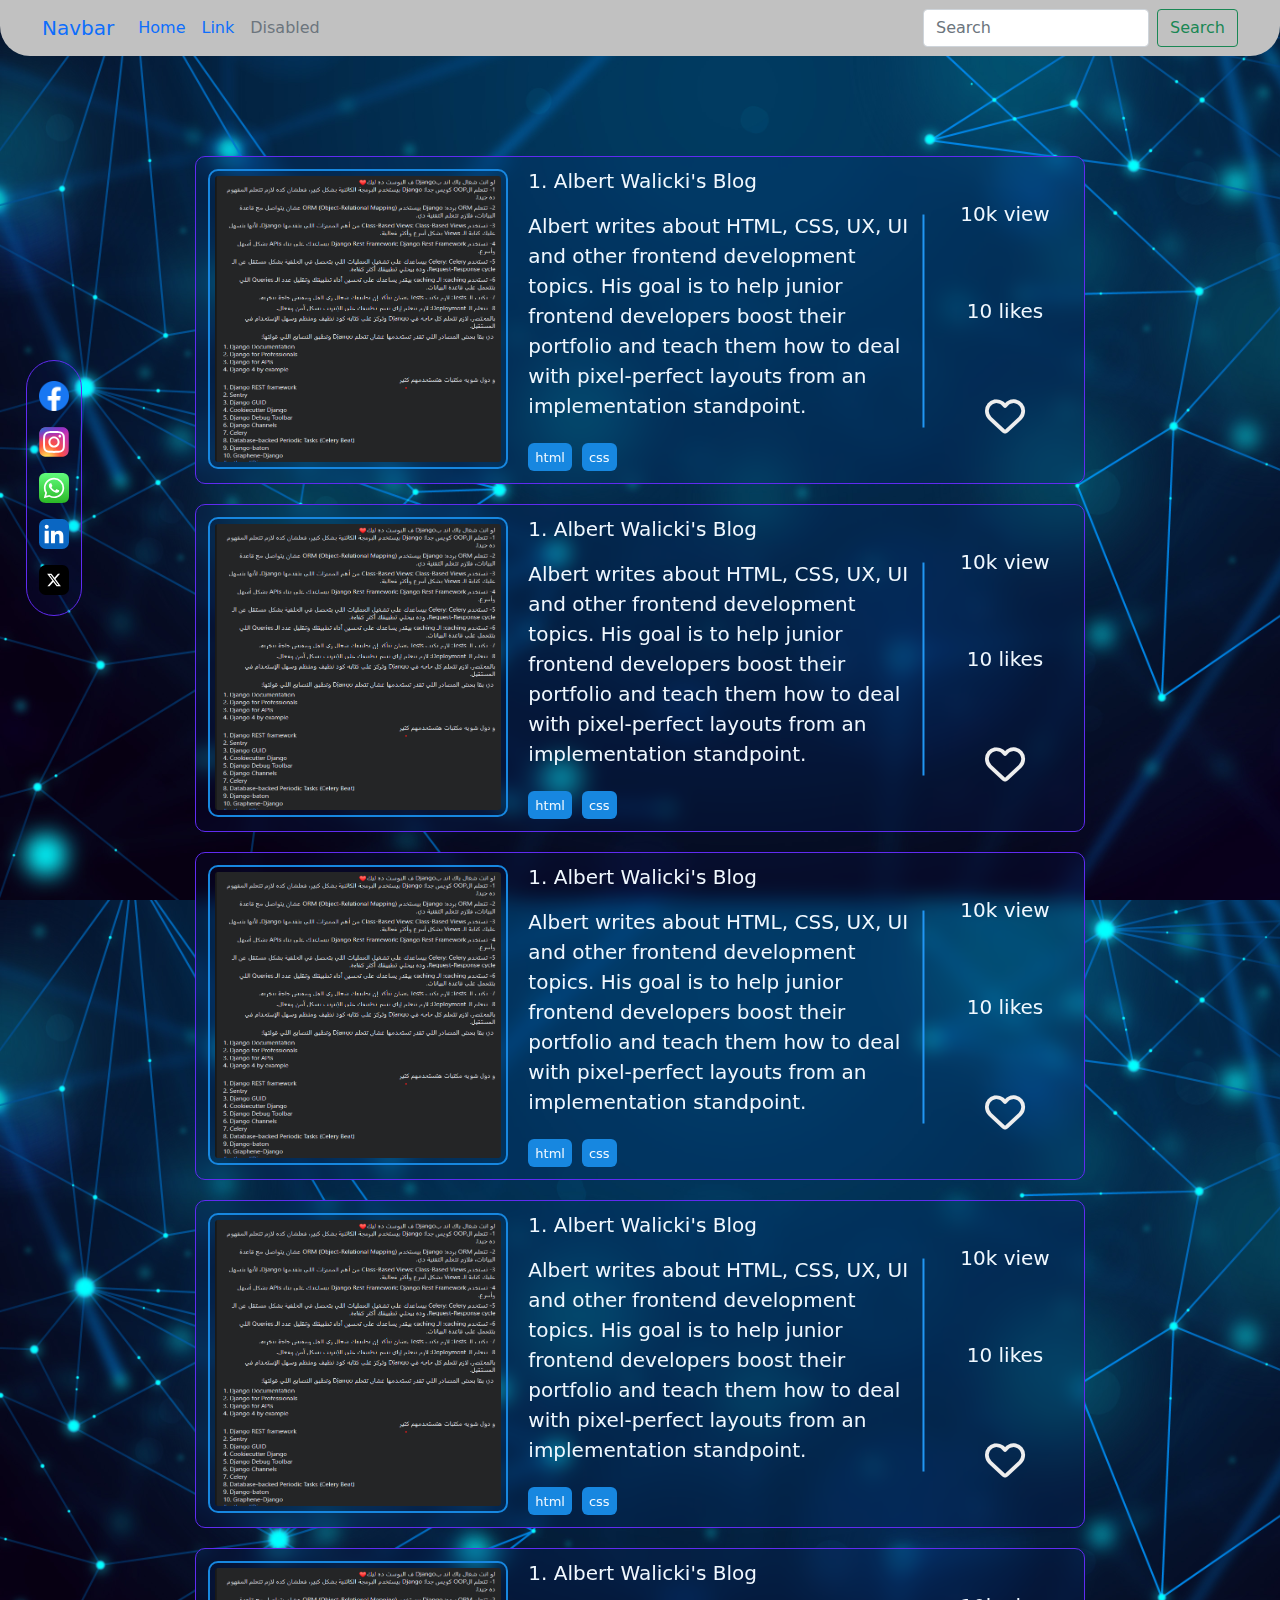
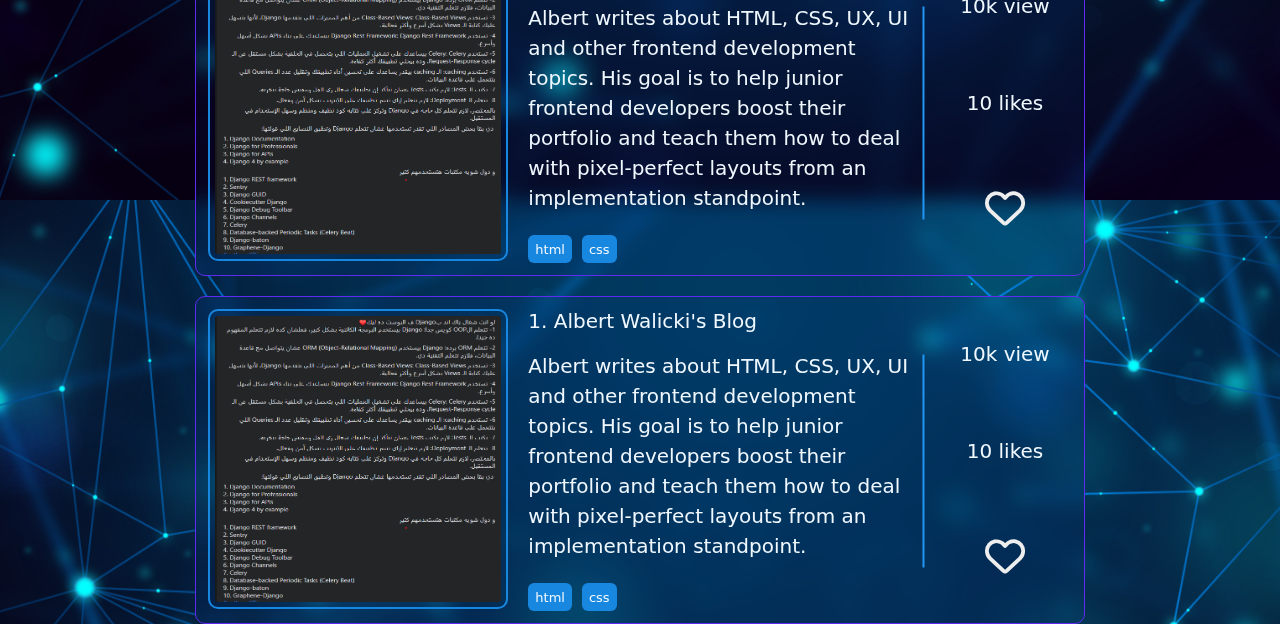
<file: frontend/index.html>
<!DOCTYPE html>
<html lang="en">

    <head>
        <meta charset="UTF-8">
        <meta name="viewport" content="width=device-width, initial-scale=1.0">
        <title>Document</title>
        <link rel="stylesheet" href="css/bootstrap.min.css">
        <link rel="stylesheet" href="css/normalize.css">
        <link rel="stylesheet" href="css/style.css">
        <link rel="stylesheet" href="css/font-awesome.css">
        <link rel="stylesheet"
            href="https://cdnjs.cloudflare.com/ajax/libs/font-awesome/6.2.1/css/all.min.css">
    </head>

    <body style="background-image: url(img/3409297.jpg);">
        <nav class="navbar navbar-expand-lg bg-body-tertiary">
            <div class="container-fluid">
                <button class="navbar-toggler" type="button"
                    data-bs-toggle="collapse"
                    data-bs-target="#navbarTogglerDemo03"
                    aria-controls="navbarTogglerDemo03" aria-expanded="false"
                    aria-label="Toggle navigation">
                    <span class="navbar-toggler-icon"></span>
                </button>
                <a class="navbar-brand" href="#">Navbar</a>
                <div class="collapse navbar-collapse" id="navbarTogglerDemo03">
                    <ul class="navbar-nav me-auto mb-2 mb-lg-0">
                        <li class="nav-item">
                            <a class="nav-link active" aria-current="page"
                                href="#">Home</a>
                        </li>
                        <li class="nav-item">
                            <a class="nav-link" href="#">Link</a>
                        </li>
                        <li class="nav-item">
                            <a class="nav-link disabled"
                                aria-disabled="true">Disabled</a>
                        </li>
                    </ul>
                    <form class="d-flex" role="search">
                        <input class="form-control me-2" type="search"
                            placeholder="Search" aria-label="Search">
                        <button class="btn btn-outline-success"
                            type="submit">Search</button>
                    </form>
                </div>
            </div>
        </nav>
        <div class="categryy">
            <a href="#">
                <img src="img/facebook.png" alt="#">
            </a>
            <a href="#">
                <img src="img/ig-instagram-icon.svg" alt="#">
            </a>
            <a href="#">
                <img src="img/wa-whatsapp-icon.svg" alt="#">
            </a>
            <a href="#">
                <img src="img/linkedin-app-icon.svg" alt="#">
            </a>
            <a href="#">
                <img src="img/x-social-media-logo-icon.svg" alt="#">
            </a>
        </div>
        <div class="blog">
            <div class="main">
                <div class="img">
                    <a href="">
                        <img src="img/img.png" alt="#">
                    </a>
                </div>
                <div class="content">
                    <div class="all-text">
                        <h5 class="content-main"> 1. Albert Walicki's Blog </h5>
                        <h5 class="content-text"> Albert writes about HTML, CSS, UX, UI and other frontend development topics.
                            His goal is to help junior frontend developers boost
                            their portfolio and teach them how to deal with pixel-perfect layouts from an implementation standpoint.
                        </h5>
                        <div class="categry">
                            <h5 class="cat"> html </h5>
                            <h5 class="cat"> css </h5>
                        </div>
                    </div>
                    <div class="other">
                        <h5 class="content-view"> 10k view </h5>
                        <h5 class="content-like"> 10 likes </h5>
                        <a class="content-add-like" href="#"><i style="    font-size: 40px;    color: #eee;" class="fa-regular fa-heart"></i></a>
                    </div>
                </div>
            </div>
            <div class="main">
                <div class="img">
                    <a href="">
                        <img src="img/img.png" alt="#">
                    </a>
                </div>
                <div class="content">
                    <div class="all-text">
                        <h5 class="content-main"> 1. Albert Walicki's Blog </h5>
                        <h5 class="content-text"> Albert writes about HTML, CSS, UX, UI and other frontend development topics.
                            His goal is to help junior frontend developers boost
                            their portfolio and teach them how to deal with pixel-perfect layouts from an implementation standpoint.
                        </h5>
                        <div class="categry">
                            <h5 class="cat"> html </h5>
                            <h5 class="cat"> css </h5>
                        </div>
                    </div>
                    <div class="other">
                        <h5 class="content-view"> 10k view </h5>
                        <h5 class="content-like"> 10 likes </h5>
                        <a class="content-add-like" href="#"><i style="    font-size: 40px;    color: #eee;" class="fa-regular fa-heart"></i></a>
                    </div>
                </div>
            </div>
            <div class="main">
                <div class="img">
                    <a href="">
                        <img src="img/img.png" alt="#">
                    </a>
                </div>
                <div class="content">
                    <div class="all-text">
                        <h5 class="content-main"> 1. Albert Walicki's Blog </h5>
                        <h5 class="content-text"> Albert writes about HTML, CSS, UX, UI and other frontend development topics.
                            His goal is to help junior frontend developers boost
                            their portfolio and teach them how to deal with pixel-perfect layouts from an implementation standpoint.
                        </h5>
                        <div class="categry">
                            <h5 class="cat"> html </h5>
                            <h5 class="cat"> css </h5>
                        </div>
                    </div>
                    <div class="other">
                        <h5 class="content-view"> 10k view </h5>
                        <h5 class="content-like"> 10 likes </h5>
                        <a class="content-add-like" href="#"><i style="    font-size: 40px;    color: #eee;" class="fa-regular fa-heart"></i></a>
                    </div>
                </div>
            </div>
            <div class="main">
                <div class="img">
                    <a href="">
                        <img src="img/img.png" alt="#">
                    </a>
                </div>
                <div class="content">
                    <div class="all-text">
                        <h5 class="content-main"> 1. Albert Walicki's Blog </h5>
                        <h5 class="content-text"> Albert writes about HTML, CSS, UX, UI and other frontend development topics.
                            His goal is to help junior frontend developers boost
                            their portfolio and teach them how to deal with pixel-perfect layouts from an implementation standpoint.
                        </h5>
                        <div class="categry">
                            <h5 class="cat"> html </h5>
                            <h5 class="cat"> css </h5>
                        </div>
                    </div>
                    <div class="other">
                        <h5 class="content-view"> 10k view </h5>
                        <h5 class="content-like"> 10 likes </h5>
                        <a class="content-add-like" href="#"><i style="    font-size: 40px;    color: #eee;" class="fa-regular fa-heart"></i></a>
                    </div>
                </div>
            </div>
            <div class="main">
                <div class="img">
                    <a href="">
                        <img src="img/img.png" alt="#">
                    </a>
                </div>
                <div class="content">
                    <div class="all-text">
                        <h5 class="content-main"> 1. Albert Walicki's Blog </h5>
                        <h5 class="content-text"> Albert writes about HTML, CSS, UX, UI and other frontend development topics.
                            His goal is to help junior frontend developers boost
                            their portfolio and teach them how to deal with pixel-perfect layouts from an implementation standpoint.
                        </h5>
                        <div class="categry">
                            <h5 class="cat"> html </h5>
                            <h5 class="cat"> css </h5>
                        </div>
                    </div>
                    <div class="other">
                        <h5 class="content-view"> 10k view </h5>
                        <h5 class="content-like"> 10 likes </h5>
                        <a class="content-add-like" href="#"><i style="    font-size: 40px;    color: #eee;" class="fa-regular fa-heart"></i></a>
                    </div>
                </div>
            </div>
            <div class="main">
                <div class="img">
                    <a href="">
                        <img src="img/img.png" alt="#">
                    </a>
                </div>
                <div class="content">
                    <div class="all-text">
                        <h5 class="content-main"> 1. Albert Walicki's Blog </h5>
                        <h5 class="content-text"> Albert writes about HTML, CSS, UX, UI and other frontend development topics.
                            His goal is to help junior frontend developers boost
                            their portfolio and teach them how to deal with pixel-perfect layouts from an implementation standpoint.
                        </h5>
                        <div class="categry">
                            <h5 class="cat"> html </h5>
                            <h5 class="cat"> css </h5>
                        </div>
                    </div>
                    <div class="other">
                        <h5 class="content-view"> 10k view </h5>
                        <h5 class="content-like"> 10 likes </h5>
                        <a class="content-add-like" href="#"><i style="    font-size: 40px;    color: #eee;" class="fa-regular fa-heart"></i></a>
                    </div>
                </div>
            </div>
        </div>





        <script src="js/bootstrap.min.js"></script>
        <script src="js/bootstrap.bundle.js"></script>
        <script src="js/main.js"></script>
    </body>

</html>
</file>
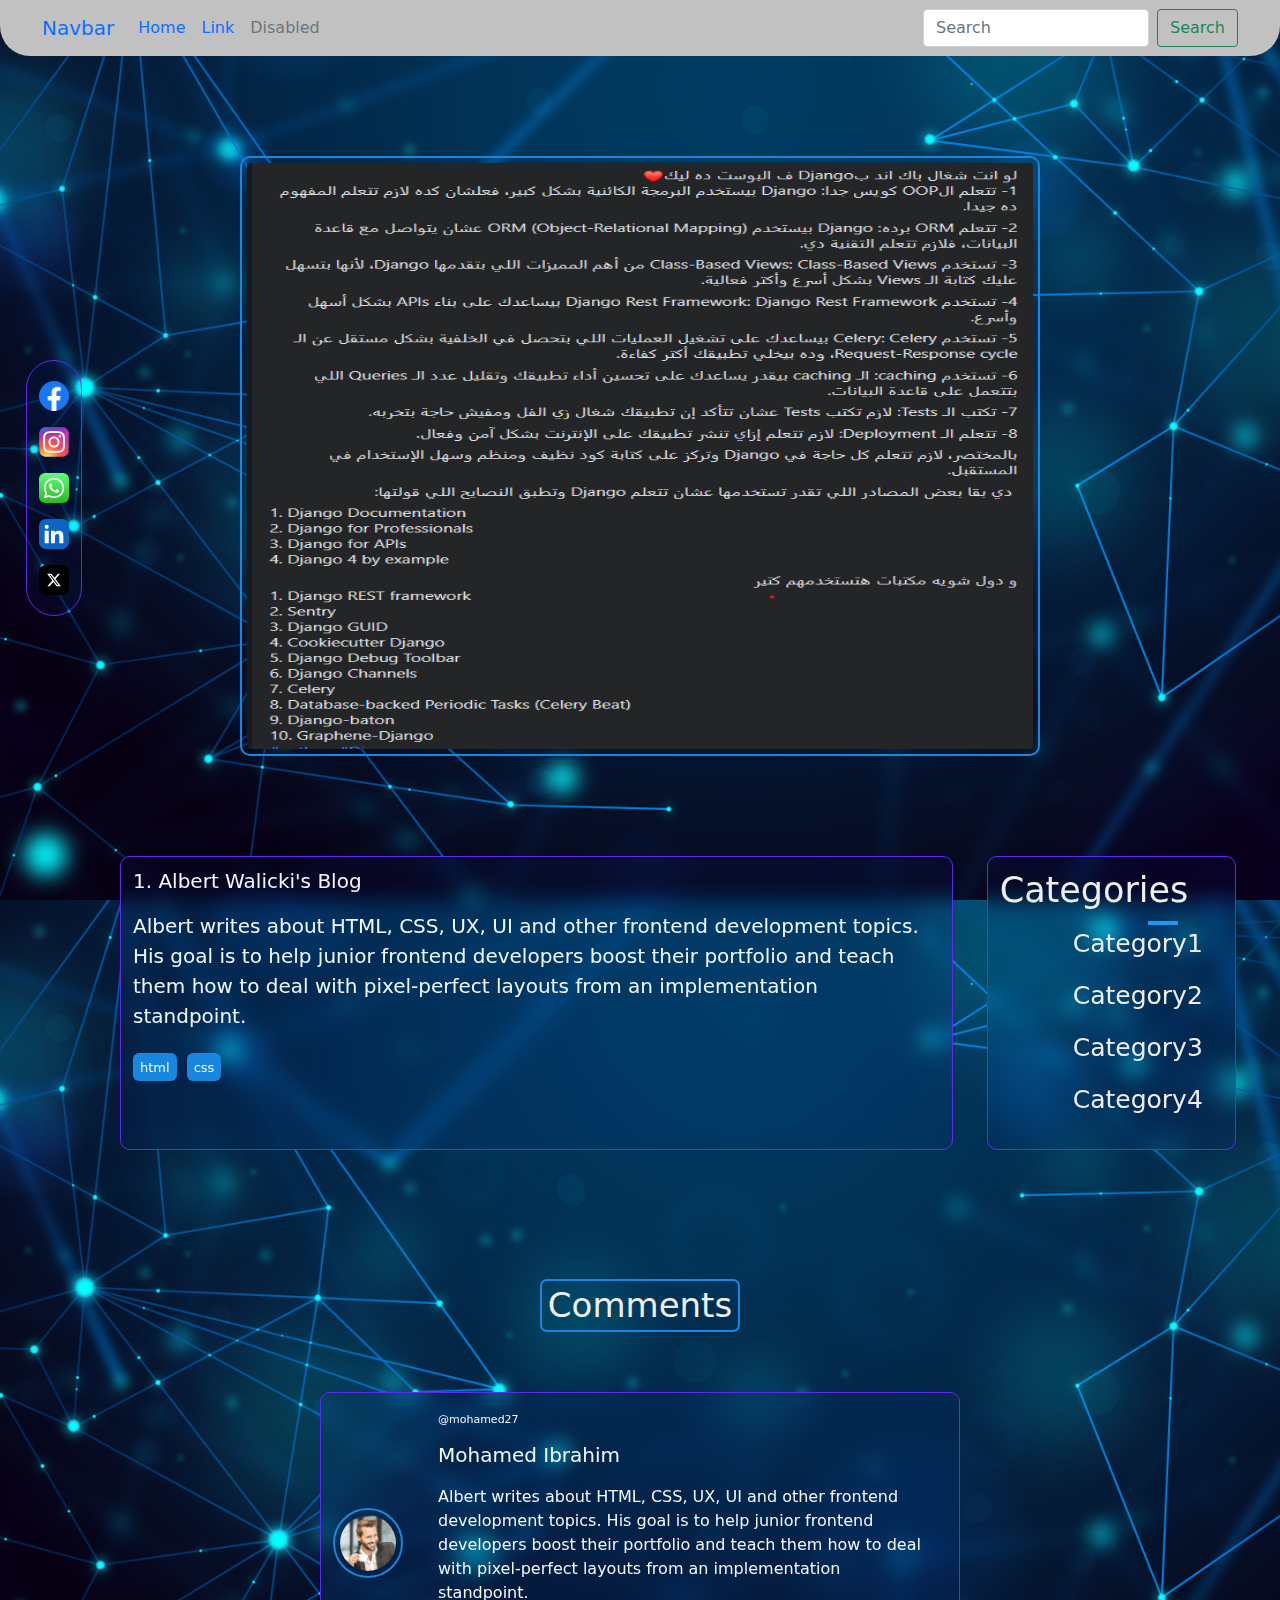
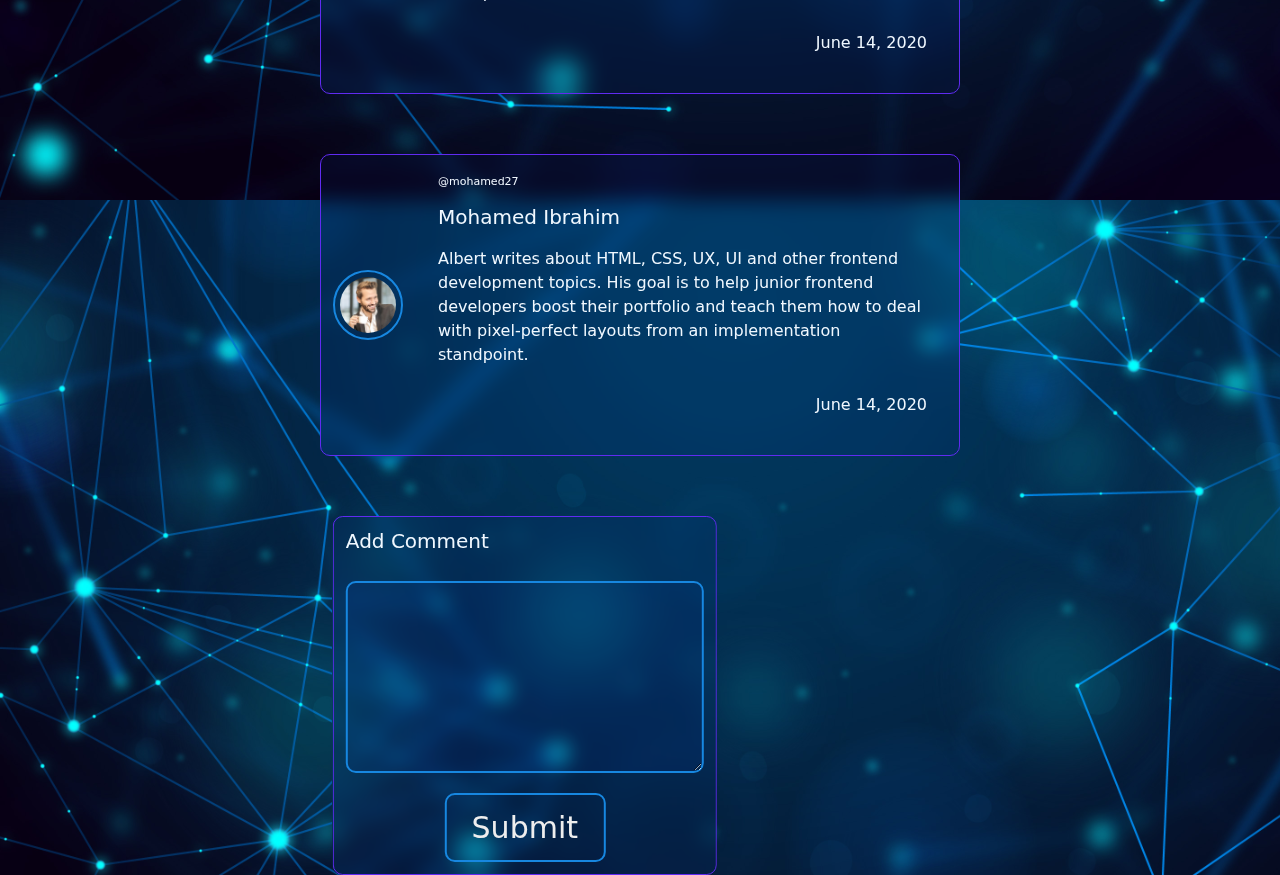
<file: frontend/blog-content.html>
<!DOCTYPE html>
<html lang="en">

    <head>
        <meta charset="UTF-8">
        <meta name="viewport" content="width=device-width, initial-scale=1.0">
        <title>Document</title>
        <link rel="stylesheet" href="css/bootstrap.min.css">
        <link rel="stylesheet" href="css/normalize.css">
        <link rel="stylesheet" href="css/style.css">
        <link rel="stylesheet" href="css/font-awesome.css">
        <link rel="stylesheet"
            href="https://cdnjs.cloudflare.com/ajax/libs/font-awesome/6.2.1/css/all.min.css">
    </head>

    <body style="background-image: url(img/3409297.jpg);">
        <nav class="navbar navbar-expand-lg bg-body-tertiary">
            <div class="container-fluid">
                <button class="navbar-toggler" type="button"
                    data-bs-toggle="collapse"
                    data-bs-target="#navbarTogglerDemo03"
                    aria-controls="navbarTogglerDemo03" aria-expanded="false"
                    aria-label="Toggle navigation">
                    <span class="navbar-toggler-icon"></span>
                </button>
                <a class="navbar-brand" href="#">Navbar</a>
                <div class="collapse navbar-collapse" id="navbarTogglerDemo03">
                    <ul class="navbar-nav me-auto mb-2 mb-lg-0">
                        <li class="nav-item">
                            <a class="nav-link active" aria-current="page"
                                href="#">Home</a>
                        </li>
                        <li class="nav-item">
                            <a class="nav-link" href="#">Link</a>
                        </li>
                        <li class="nav-item">
                            <a class="nav-link disabled"
                                aria-disabled="true">Disabled</a>
                        </li>
                    </ul>
                    <form class="d-flex" role="search">
                        <input class="form-control me-2" type="search"
                            placeholder="Search" aria-label="Search">
                        <button class="btn btn-outline-success"
                            type="submit">Search</button>
                    </form>
                </div>
            </div>
        </nav>
        <div class="categryy">
            <a href="#">
                <img src="img/facebook.png" alt="#">
            </a>
            <a href="#">
                <img src="img/ig-instagram-icon.svg" alt="#">
            </a>
            <a href="#">
                <img src="img/wa-whatsapp-icon.svg" alt="#">
            </a>
            <a href="#">
                <img src="img/linkedin-app-icon.svg" alt="#">
            </a>
            <a href="#">
                <img src="img/x-social-media-logo-icon.svg" alt="#">
            </a>
        </div>
        <div class="blog">
            <div class="imgg" style="margin: auto;">
                <img src="img/img.png" alt="#">
            </div>

        </div>
        <div class="blog-text">
            <div class="main">
                <div class="content">
                    <div class="all-text">
                        <h5 class="content-main"> 1. Albert Walicki's Blog </h5>
                        <h5 class="content-text"> Albert writes about HTML, CSS, UX, UI and other frontend development topics.
                            His goal is to help junior frontend developers boost
                            their portfolio and teach them how to deal with pixel-perfect layouts from an implementation standpoint.
                        </h5>
                        <div class="categry">
                            <h5 class="cat"> html </h5>
                            <h5 class="cat"> css </h5>
                        </div>
                    </div>
                </div>
            </div>
            <div class="main">
                <div class="content">
                    <h5 href="#" style="color: #eee; font-size: 35px;" class="content-main cattt">Categories</h5>
                    <div style="    display: grid;
                    padding-left: 73px;" class="all-text">
                        <a style="color: #eee;
                        font-size: 25px;" href="#" class="content-text"> Category1</a>
                                            <a style="color: #eee;
                        font-size: 25px;" href="#" class="content-text"> Category2</a>
                                            <a style="color: #eee;
                        font-size: 25px;" href="#" class="content-text"> Category3</a>
                                            <a style="color: #eee;
                        font-size: 25px;" href="#" class="content-text"> Category4</a>
                    </div>
                </div>
            </div>
        </div>


        <div class="blog">
            <h5 class="content-mainn"> Comments</h5>
            <div class="user-comment">
                <div class="main" style="    width: 50%">
                    <div class="img">
                        <a href="">
                            <img src="img/person_1.jpg" alt="#">
                        </a>
                    </div>
                    <div class="content">
                        <div class="all-text">
                            <h5 style="    font-size: 11px;margin-bottom: 8px;margin-right: 8px;" class="content-text"> @mohamed27</h5>
                            <h5 class="content-main"> Mohamed Ibrahim</h5>
                            <p class="content-main"> Albert writes about HTML, CSS, UX, UI and other frontend development topics.
                                His goal is to help junior frontend developers boost
                                their portfolio and teach them how to deal with pixel-perfect layouts from an implementation standpoint.</p>
                            <p class="content-main" style="text-align: end;">June 14, 2020</p>

                        </div>
                    </div>
                </div>
            </div>
            <div class="user-comment">
                <div class="main" style="    width: 50%">
                    <div class="img">
                        <a href="">
                            <img src="img/person_1.jpg" alt="#">
                        </a>
                    </div>
                    <div class="content">
                        <div class="all-text">
                            <h5 style="    font-size: 11px;margin-bottom: 8px;margin-right: 8px;" class="content-text"> @mohamed27</h5>
                            <h5 class="content-main"> Mohamed Ibrahim</h5>
                            <p class="content-main"> Albert writes about HTML, CSS, UX, UI and other frontend development topics.
                                His goal is to help junior frontend developers boost
                                their portfolio and teach them how to deal with pixel-perfect layouts from an implementation standpoint.</p>
                            <p class="content-main" style="text-align: end;">June 14, 2020</p>

                        </div>
                    </div>
                </div>
            </div>
            <div class="user-comment">
                <div class="main" style="    width: 30%;transform: translateX(-30%);    display: grid;">
                    <h5 class="content-main"> Add Comment</h5>
                    <div class="content" style="    width: 100%;    padding-left: 0px;">
                        <textarea name="name" rows="8" cols="80"></textarea>
                    </div>
                    <div class="content" style="width: 161px;
                    color: #eee;
                    border: 2px solid var(--five-color);
                    padding: 10px;
                    text-align: center;
                    border-radius: 10px;
                    margin: 0 auto;">
                        <a href="" style="color: #eee;
                        font-size: 30px;">Submit</a>
                    </div>
                </div>
            </div>
        </div>

        <script src="js/bootstrap.min.js"></script>
        <script src="js/bootstrap.bundle.js"></script>
        <script src="js/main.js"></script>
    </body>

</html>
</file>
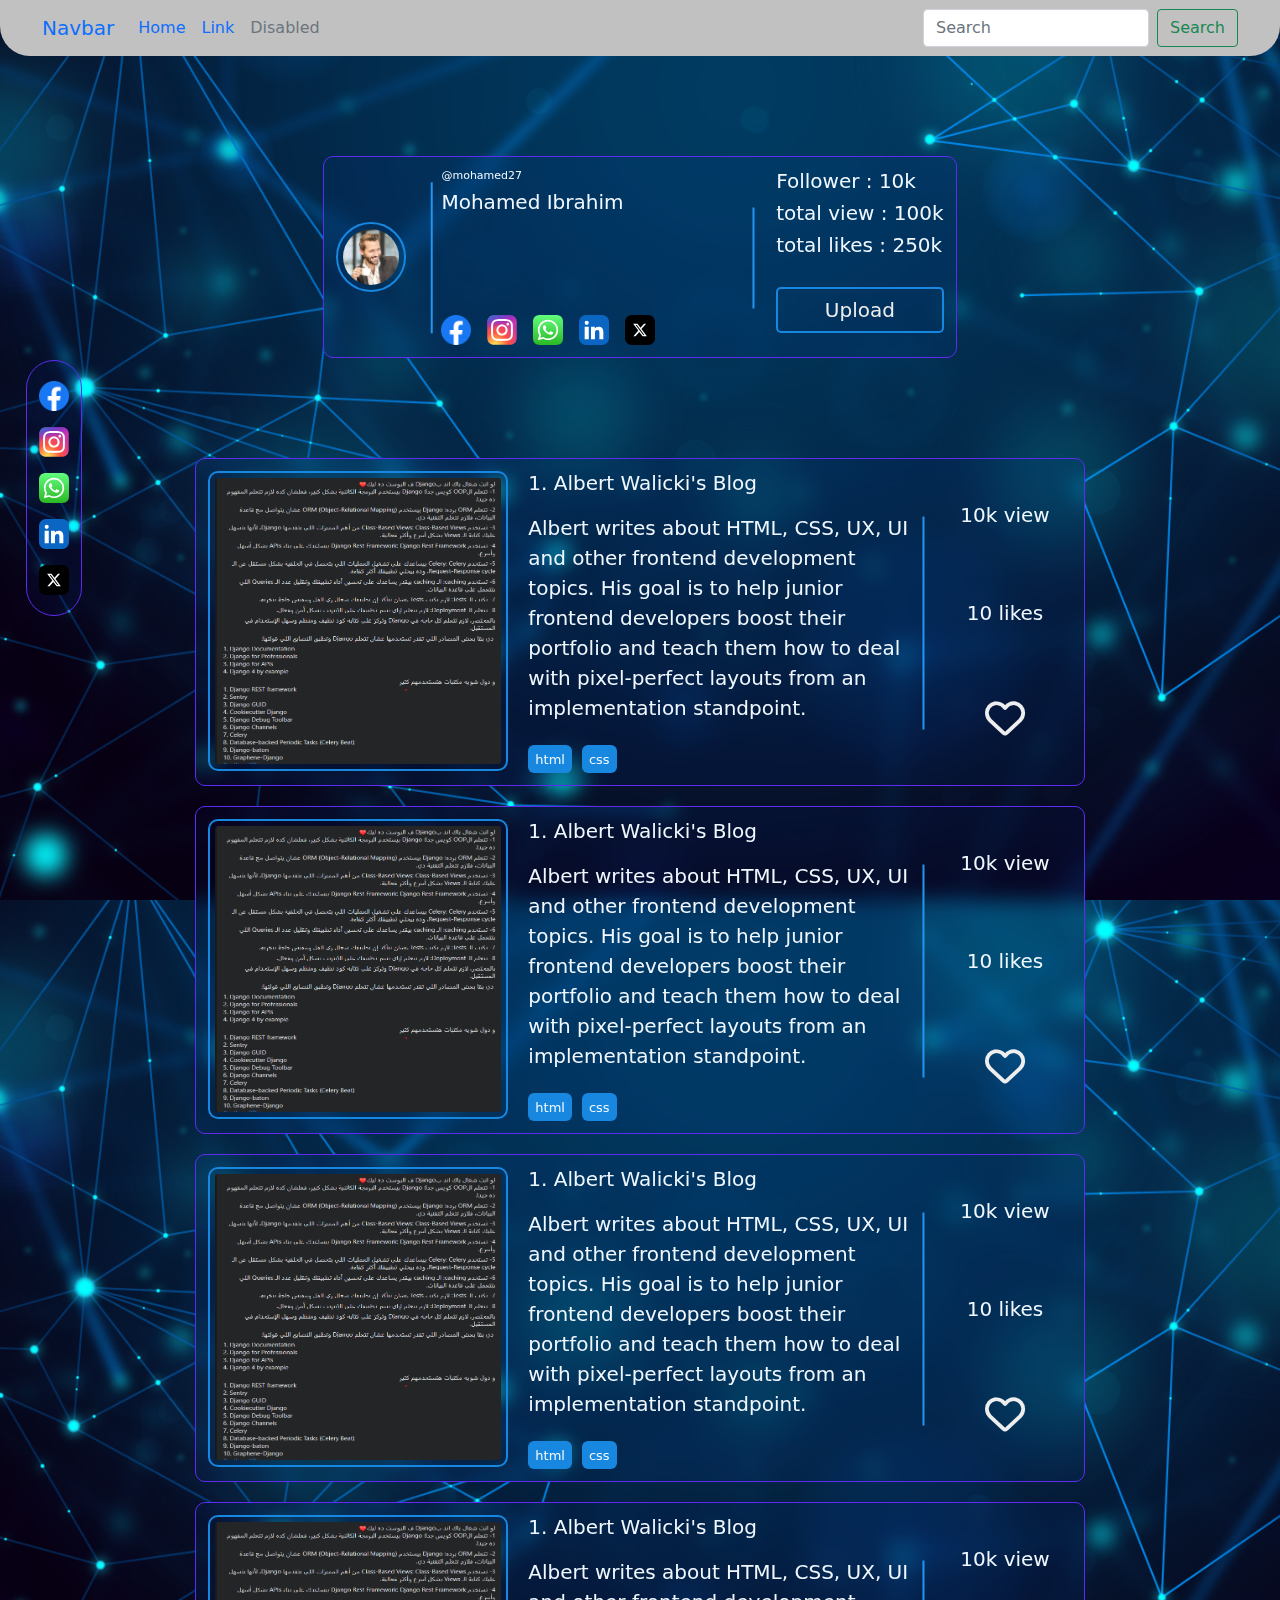
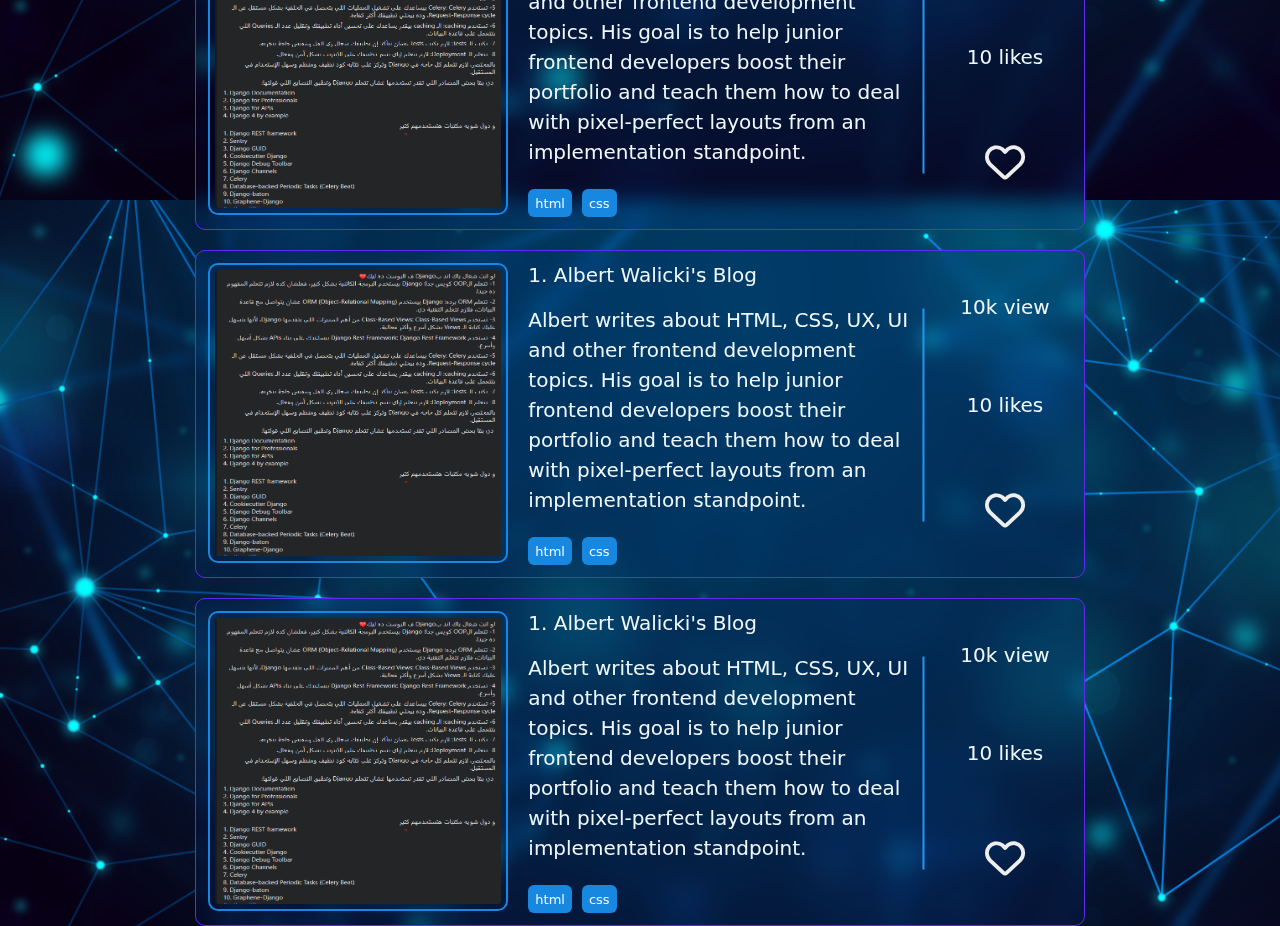
<file: frontend/blog-user.html>
<!DOCTYPE html>
<html lang="en">

    <head>
        <meta charset="UTF-8">
        <meta name="viewport" content="width=device-width, initial-scale=1.0">
        <title>Document</title>
        <link rel="stylesheet" href="css/bootstrap.min.css">
        <link rel="stylesheet" href="css/normalize.css">
        <link rel="stylesheet" href="css/style.css">
        <link rel="stylesheet" href="css/font-awesome.css">
        <link rel="stylesheet"
            href="https://cdnjs.cloudflare.com/ajax/libs/font-awesome/6.2.1/css/all.min.css">
    </head>

    <body style="background-image: url(img/3409297.jpg);">
        <nav class="navbar navbar-expand-lg bg-body-tertiary">
            <div class="container-fluid">
                <button class="navbar-toggler" type="button"
                    data-bs-toggle="collapse"
                    data-bs-target="#navbarTogglerDemo03"
                    aria-controls="navbarTogglerDemo03" aria-expanded="false"
                    aria-label="Toggle navigation">
                    <span class="navbar-toggler-icon"></span>
                </button>
                <a class="navbar-brand" href="#">Navbar</a>
                <div class="collapse navbar-collapse" id="navbarTogglerDemo03">
                    <ul class="navbar-nav me-auto mb-2 mb-lg-0">
                        <li class="nav-item">
                            <a class="nav-link active" aria-current="page"
                                href="#">Home</a>
                        </li>
                        <li class="nav-item">
                            <a class="nav-link" href="#">Link</a>
                        </li>
                        <li class="nav-item">
                            <a class="nav-link disabled"
                                aria-disabled="true">Disabled</a>
                        </li>
                    </ul>
                    <form class="d-flex" role="search">
                        <input class="form-control me-2" type="search"
                            placeholder="Search" aria-label="Search">
                        <button class="btn btn-outline-success"
                            type="submit">Search</button>
                    </form>
                </div>
            </div>
        </nav>
        <div class="categryy">
            <a href="#">
                <img src="img/facebook.png" alt="#">
            </a>
            <a href="#">
                <img src="img/ig-instagram-icon.svg" alt="#">
            </a>
            <a href="#">
                <img src="img/wa-whatsapp-icon.svg" alt="#">
            </a>
            <a href="#">
                <img src="img/linkedin-app-icon.svg" alt="#">
            </a>
            <a href="#">
                <img src="img/x-social-media-logo-icon.svg" alt="#">
            </a>
        </div>
        <div class="user">
            <div class="main">
                <div class="img">
                    <a href="">
                        <img src="img/person_1.jpg" alt="#">
                    </a>
                </div>
                <div class="content">
                    <div class="all-text">
                        <h5 style="    font-size: 11px;" class="content-text"> @mohamed27</h5>
                        <h5 class="content-main"> Mohamed Ibrahim</h5>
                        <div class="categry">
                            <a href="#">
                                <img src="img/facebook.png" alt="#">
                            </a>
                            <a href="#">
                                <img src="img/ig-instagram-icon.svg" alt="#">
                            </a>
                            <a href="#">
                                <img src="img/wa-whatsapp-icon.svg" alt="#">
                            </a>
                            <a href="#">
                                <img src="img/linkedin-app-icon.svg" alt="#">
                            </a>
                            <a href="#">
                                <img src="img/x-social-media-logo-icon.svg" alt="#">
                            </a>
                        </div>
                    </div>
                    <div class="other">
                        <h5 class="content-view"> Follower : 10k</h5>
                        <h5 class="content-view"> total view : 100k </h5>
                        <h5 class="content-like"> total likes : 250k </h5>
                        <a class="upload" href="#">Upload</a>
                    </div>
                </div>
            </div>
        </div>
        <div class="blog">
            <div class="main">
                <div class="img">
                    <a href="">
                        <img src="img/img.png" alt="#">
                    </a>
                </div>
                <div class="content">
                    <div class="all-text">
                        <h5 class="content-main"> 1. Albert Walicki's Blog </h5>
                        <h5 class="content-text"> Albert writes about HTML, CSS, UX, UI and other frontend development topics.
                            His goal is to help junior frontend developers boost
                            their portfolio and teach them how to deal with pixel-perfect layouts from an implementation standpoint.
                        </h5>
                        <div class="categry">
                            <h5 class="cat"> html </h5>
                            <h5 class="cat"> css </h5>
                        </div>
                    </div>
                    <div class="other">
                        <h5 class="content-view"> 10k view </h5>
                        <h5 class="content-like"> 10 likes </h5>
                        <a class="content-add-like" href="#"><i style="    font-size: 40px;    color: #eee;" class="fa-regular fa-heart"></i></a>
                    </div>
                </div>
            </div>
            <div class="main">
                <div class="img">
                    <a href="">
                        <img src="img/img.png" alt="#">
                    </a>
                </div>
                <div class="content">
                    <div class="all-text">
                        <h5 class="content-main"> 1. Albert Walicki's Blog </h5>
                        <h5 class="content-text"> Albert writes about HTML, CSS, UX, UI and other frontend development topics.
                            His goal is to help junior frontend developers boost
                            their portfolio and teach them how to deal with pixel-perfect layouts from an implementation standpoint.
                        </h5>
                        <div class="categry">
                            <h5 class="cat"> html </h5>
                            <h5 class="cat"> css </h5>
                        </div>
                    </div>
                    <div class="other">
                        <h5 class="content-view"> 10k view </h5>
                        <h5 class="content-like"> 10 likes </h5>
                        <a class="content-add-like" href="#"><i style="    font-size: 40px;    color: #eee;" class="fa-regular fa-heart"></i></a>
                    </div>
                </div>
            </div>
            <div class="main">
                <div class="img">
                    <a href="">
                        <img src="img/img.png" alt="#">
                    </a>
                </div>
                <div class="content">
                    <div class="all-text">
                        <h5 class="content-main"> 1. Albert Walicki's Blog </h5>
                        <h5 class="content-text"> Albert writes about HTML, CSS, UX, UI and other frontend development topics.
                            His goal is to help junior frontend developers boost
                            their portfolio and teach them how to deal with pixel-perfect layouts from an implementation standpoint.
                        </h5>
                        <div class="categry">
                            <h5 class="cat"> html </h5>
                            <h5 class="cat"> css </h5>
                        </div>
                    </div>
                    <div class="other">
                        <h5 class="content-view"> 10k view </h5>
                        <h5 class="content-like"> 10 likes </h5>
                        <a class="content-add-like" href="#"><i style="    font-size: 40px;    color: #eee;" class="fa-regular fa-heart"></i></a>
                    </div>
                </div>
            </div>
            <div class="main">
                <div class="img">
                    <a href="">
                        <img src="img/img.png" alt="#">
                    </a>
                </div>
                <div class="content">
                    <div class="all-text">
                        <h5 class="content-main"> 1. Albert Walicki's Blog </h5>
                        <h5 class="content-text"> Albert writes about HTML, CSS, UX, UI and other frontend development topics.
                            His goal is to help junior frontend developers boost
                            their portfolio and teach them how to deal with pixel-perfect layouts from an implementation standpoint.
                        </h5>
                        <div class="categry">
                            <h5 class="cat"> html </h5>
                            <h5 class="cat"> css </h5>
                        </div>
                    </div>
                    <div class="other">
                        <h5 class="content-view"> 10k view </h5>
                        <h5 class="content-like"> 10 likes </h5>
                        <a class="content-add-like" href="#"><i style="    font-size: 40px;    color: #eee;" class="fa-regular fa-heart"></i></a>
                    </div>
                </div>
            </div>
            <div class="main">
                <div class="img">
                    <a href="">
                        <img src="img/img.png" alt="#">
                    </a>
                </div>
                <div class="content">
                    <div class="all-text">
                        <h5 class="content-main"> 1. Albert Walicki's Blog </h5>
                        <h5 class="content-text"> Albert writes about HTML, CSS, UX, UI and other frontend development topics.
                            His goal is to help junior frontend developers boost
                            their portfolio and teach them how to deal with pixel-perfect layouts from an implementation standpoint.
                        </h5>
                        <div class="categry">
                            <h5 class="cat"> html </h5>
                            <h5 class="cat"> css </h5>
                        </div>
                    </div>
                    <div class="other">
                        <h5 class="content-view"> 10k view </h5>
                        <h5 class="content-like"> 10 likes </h5>
                        <a class="content-add-like" href="#"><i style="    font-size: 40px;    color: #eee;" class="fa-regular fa-heart"></i></a>
                    </div>
                </div>
            </div>
            <div class="main">
                <div class="img">
                    <a href="">
                        <img src="img/img.png" alt="#">
                    </a>
                </div>
                <div class="content">
                    <div class="all-text">
                        <h5 class="content-main"> 1. Albert Walicki's Blog </h5>
                        <h5 class="content-text"> Albert writes about HTML, CSS, UX, UI and other frontend development topics.
                            His goal is to help junior frontend developers boost
                            their portfolio and teach them how to deal with pixel-perfect layouts from an implementation standpoint.
                        </h5>
                        <div class="categry">
                            <h5 class="cat"> html </h5>
                            <h5 class="cat"> css </h5>
                        </div>
                    </div>
                    <div class="other">
                        <h5 class="content-view"> 10k view </h5>
                        <h5 class="content-like"> 10 likes </h5>
                        <a class="content-add-like" href="#"><i style="    font-size: 40px;    color: #eee;" class="fa-regular fa-heart"></i></a>
                    </div>
                </div>
            </div>
        </div>





        <script src="js/bootstrap.min.js"></script>
        <script src="js/bootstrap.bundle.js"></script>
        <script src="js/main.js"></script>
    </body>

</html>
</file>
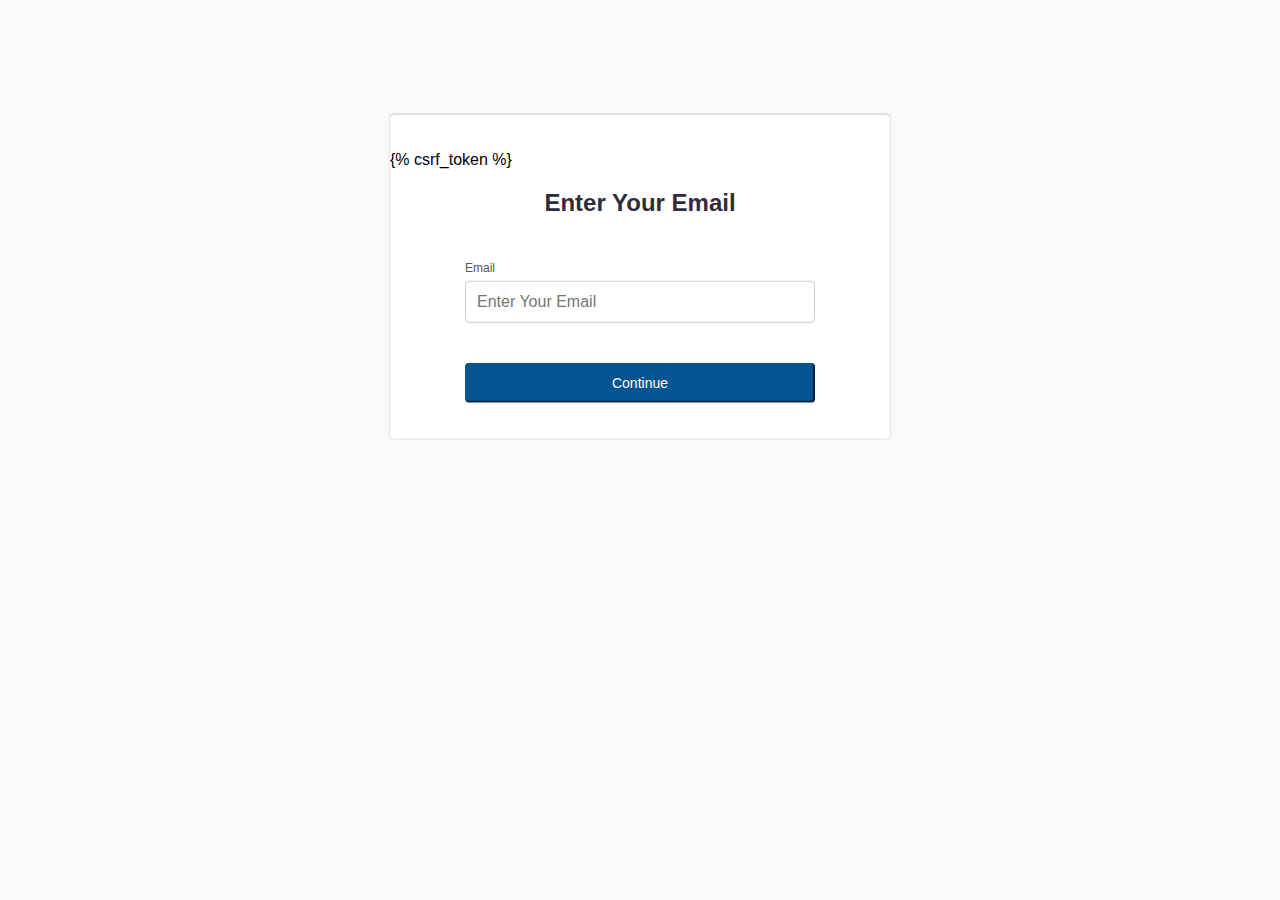
<file: accounts/templates/registration/password_reset.html>
<!DOCTYPE html>
<html lang="en">

<head>
    <meta charset="UTF-8">
    <meta name="viewport" content="width=device-width, initial-scale=1.0">
    <title>Document</title>
</head>

<body style="background-color: #f9f9f9;">
    <div class="mainDiv" style="transform: translateY(20%);">
        <div class="cardStyle">
            <form  method="POST" name="signupForm" id="signupForm">
                {% csrf_token %}
                <h2 class="formTitle">
                    Enter Your Email
                </h2>

                <div class="inputDiv">
                    <label class="inputLabel" for="email">Email</label>
                    <input type="email" id="email" placeholder="Enter Your Email" name="email" required>
                </div>


                <div class="buttonWrapper">
                    <button type="submit" id="submitButton"
                        class="submitButton pure-button pure-button-primary">
                        <span>Continue</span>
                    </button>
                </div>

            </form>
        </div>
    </div>

    <style>
        .mainDiv {
            display: flex;
            min-height: 100%;
            align-items: center;
            justify-content: center;
            background-color: #f9f9f9;
            font-family: 'Open Sans', sans-serif;
        }

        .cardStyle {
            width: 500px;
            border-color: white;
            background: #fff;
            padding: 36px 0;
            border-radius: 4px;
            margin: 30px 0;
            box-shadow: 0px 0 2px 0 rgba(0, 0, 0, 0.25);
        }

        #signupLogo {
            max-height: 100px;
            margin: auto;
            display: flex;
            flex-direction: column;
        }

        .formTitle {
            font-weight: 600;
            margin-top: 20px;
            color: #2F2D3B;
            text-align: center;
        }

        .inputLabel {
            font-size: 12px;
            color: #555;
            margin-bottom: 6px;
            margin-top: 24px;
        }

        .inputDiv {
            width: 70%;
            display: flex;
            flex-direction: column;
            margin: auto;
        }

        input {
            height: 40px;
            font-size: 16px;
            border-radius: 4px;
            border: none;
            border: solid 1px #ccc;
            padding: 0 11px;
        }

        input:disabled {
            cursor: not-allowed;
            border: solid 1px #eee;
        }

        .buttonWrapper {
            margin-top: 40px;
        }

        .submitButton {
            width: 70%;
            height: 40px;
            margin: auto;
            display: block;
            color: #fff;
            background-color: #065492;
            border-color: #065492;
            text-shadow: 0 -1px 0 rgba(0, 0, 0, 0.12);
            box-shadow: 0 2px 0 rgba(0, 0, 0, 0.035);
            border-radius: 4px;
            font-size: 14px;
            cursor: pointer;
        }

        .submitButton:disabled,
        button[disabled] {
            border: 1px solid #cccccc;
            background-color: #cccccc;
            color: #666666;
        }

        #loader {
            position: absolute;
            z-index: 1;
            margin: -2px 0 0 10px;
            border: 4px solid #f3f3f3;
            border-radius: 50%;
            border-top: 4px solid #666666;
            width: 14px;
            height: 14px;
            -webkit-animation: spin 2s linear infinite;
            animation: spin 2s linear infinite;
        }

        @keyframes spin {
            0% {
                transform: rotate(0deg);
            }

            100% {
                transform: rotate(360deg);
            }
        }
    </style>
</body>

</html>
</file>
<file: frontend/css/style.css>
* {
    -webkit-box-sizing: border-box;
    -moz-box-sizing: border-box;
    box-sizing: border-box;
}

:root {
    --f1-color: #2196f3;
    --f2-color: #1787e0;
    --f1-color: #2196f3;
    --f1-color-alt: #1787e0;
    --main-transition: 0.3s;
    --section-background: #ececec;
    --one-color: #f0f8ff;
    --two-color:#00daa2;
    --four-color:#6610f2;
    --five-color:#1787e0;
    --six-color:#cf4955;
    --sevin-color:#ffffff;
}

html {
    scroll-behavior: smooth;
}

body {
    background-size: cover;
    height: 100vh;
}

ul {
    list-style: none;
    margin: 0;
    padding: 0;
}

.container {
    padding-left: 15px;
    padding-right: 15px;
    margin-right: auto;
    margin-left: auto;
}

a {
    text-decoration: none;
}

nav {
    margin: 0 auto;
    background: #c1c1c1;
    border-radius: 0 0 30px 30px;
    padding: 22px 30px 10px 30px;
}
.blog{
    display: grid;
    grid-template-columns: repeat(auto-fill ,minmax(100%,1fr));
    padding-top: 100px;
    gap: 20px;
}
.main{
    backdrop-filter: blur(10px);
    background-color: rgba(16, 50, 242, 0.05);
    color: aliceblue;
    padding: 12px;
    margin: 0 auto;
    border: 1px solid #602bf1;
    border-radius: 10px;
    display: flex;
    height: auto;
    gap: 20px;
}
.blog .img img{
    width: 300px;
    height: 300px;
    border-radius: 10px;
    border: 2px solid var(--five-color);
    padding: 5px;
}

.blog .content {
    display: grid;
    grid-template-columns: 3fr 1fr;
    gap: 10px;
}
.blog .content .all-text {
    width: 400px;
    padding-right: 20px;

}
.blog .content .all-text .content-main{
    padding-bottom: 10px;

}
.blog .content .all-text .content-text{
    line-height: 30px;
    margin-bottom: 22px;

}

.blog .content .other::before {
    content: "";
    position: absolute;
    width: 24%;
    transform: rotate(90deg);
    height: 2px;
    background-color: var(--f1-color);
    top: 50%;
    left: 70%;
}
.blog .content .other{
    text-align: center;
    justify-content: center;
    align-items: center;
    display: grid;
}
.blog .content .categry{
    display: flex;
    gap: 10px;
}
.blog .content .categry .cat{
    background: var(--five-color);
    padding: 7px;
    border-radius: 6px;
    height: 28px;
    font-size: 13px;
    margin: 0;
}

/* blog-user */

.user{
    display: grid;
    grid-template-columns: repeat(auto-fill ,minmax(100%,1fr));
    padding-top: 100px;
    gap: 20px;
}
.main{
    backdrop-filter: blur(10px);
    background-color: rgba(16, 50, 242, 0.05);
    color: aliceblue;
    padding: 12px;
    margin: 0 auto;
    border: 1px solid #602bf1;
    border-radius: 10px;
    display: flex;
    height: auto;
    gap: 20px;
}
.user .img img{
    width: 70px;
    height: 70px;
    border: 2px solid var(--five-color);
    padding: 5px;
    border-radius: 50%;
}
.user .img{
    display: flex;
    align-items: center;
}
.user .img::before {
    content: "";
    position: absolute;
    width: 24%;
    transform: rotate(90deg);
    height: 2px;
    background-color: var(--f1-color);
    top: 50%;
    left: 5%;
}
.user .content .categry img{
    width: 30px;
    height: 30px;
    transition: var(--main-transition);
}

.user .content .categry img:hover{
    transform: scale(1.5);
}
.user .content .categry{
    margin-top: 30%;
    gap: 16px;
    display: flex
}

.user .content {
    display: grid;
    grid-template-columns: 2fr 1fr;
    padding-left: 15px;
}



.user .content .other .upload{
    color: #eee;
    border: 2px solid var(--five-color);
    padding: 6px;
    justify-content: center;
    align-items: center;
    text-align: center;
    display: flex;
    font-size: 20px;
    margin-top: 30px;
    border-radius: 5px;
    transition: var(--main-transition);
}

.user .content .other .upload:hover{
    background-color: var(--five-color)
}

.user .content .all-text::before {
    content: "";
    position: absolute;
    width: 16%;
    transform: rotate(90deg);
    height: 2px;
    background-color: var(--f1-color);
    top: 50%;
    left: 60%;
}


.categryy img{
    width: 30px;
    height: 30px;
    transition: var(--main-transition);
}

.categryy img:hover{
    transform: scale(1.5);
}
.categryy{
    gap: 16px;
    display: grid;
    position: fixed;
    top: 40%;
    left: 26px;
    background-color: rgba(16, 50, 242, 0.05);
    padding: 20px 12px 20px 12px;
    border: 1px solid #602bf1;
    border-radius: 31px;
    z-index: 444;
}


.blog .imgg img {
    width: 800px;
    height: 600px;
    border-radius: 10px;
    border: 2px solid var(--five-color);
    padding: 5px;
}





.blog-text{
    display: grid;
    grid-template-columns:  3fr 1fr;
    padding: 100px 30px 4px 120px;
    gap: 20px;
}
.blog-text .img img{
    width: 300px;
    height: 300px;
    border-radius: 10px;
    border: 2px solid var(--five-color);
    padding: 5px;
}

.blog-text .content {
    display: grid;
    grid-template-columns: 1fr;
    gap: 10px;
}
.blog-text .content .all-text {
    padding-right: 20px;

}
.blog-text .content .all-text .content-main{
    padding-bottom: 10px;

}
.blog-text .main .content .cattt::after{
    content: "";
    position: absolute;
    width: 12%;
    transform: rotate(0deg);
    height: 4px;
    background-color: var(--f1-color);
    top: 22%;
    right: 23%;
    z-index: 99999;
    animation: typing 1.4s infinite;
    animation-direction: alternate;
}


@keyframes typing {

    0, {
        width: 12%;
    }
    20%{
        width: 18%;
      
    }
    40%,{
        width: 24%;
       
    }
    60%,{
        width: 30%;
        
    }
    80%,{
        width: 36%;
        
    }
    100% {
        width: 42%;
      
    }
    80%,{
        width: 36%;

    }
    60%,{
        width: 30%;

    }
    40%,{
        width: 24%;

    }
    20%{
        width: 18%;

    }
    0, {
    width: 12%;
    }

}

.blog-text .content .all-text .content-text{
    line-height: 30px;
    margin-bottom: 22px;

}

.blog-text .content .other::before {
    content: "";
    position: absolute;
    width: 24%;
    transform: rotate(90deg);
    height: 2px;
    background-color: var(--f1-color);
    top: 50%;
    left: 70%;
}
.blog-text .content .other{
    text-align: center;
    justify-content: center;
    align-items: center;
    display: grid;
}
.blog-text .content .categry{
    display: flex;
    gap: 10px;
}
.blog-text .content .categry .cat{
    background: var(--five-color);
    padding: 7px;
    border-radius: 6px;
    height: 28px;
    font-size: 13px;
    margin: 0;
}







.user-comment{
    display: grid;
    grid-template-columns: repeat(auto-fill ,minmax(100%,1fr));
    padding-top: 40px;
    gap: 20px;
}
.user-comment .img img{
    width: 70px;
    height: 70px;
    border: 2px solid var(--five-color);
    padding: 5px;
    border-radius: 50%;
}
.user-comment .img{
    display: flex;
    align-items: center;
}

.user-comment .content .categry img{
    width: 30px;
    height: 30px;
    transition: var(--main-transition);
}


.user-comment .content .categry{
    margin-top: 30%;
    gap: 16px;
    display: flex
}

.user-comment .content {
    display: grid;
    grid-template-columns:1fr;
    padding-left: 15px;
}



.user-comment .content .other .upload{
    color: #eee;
    border: 2px solid var(--five-color);
    padding: 6px;
    justify-content: center;
    align-items: center;
    text-align: center;
    display: flex;
    font-size: 20px;
    margin-top: 30px;
    border-radius: 5px;
    transition: var(--main-transition);
}

.user-comment .content .other .upload:hover{
    background-color: var(--five-color)
}
.user-comment .content .all-text::before {
    content: "";
    position: absolute;
    width: 0%;
}

.user-comment .content .all-text {
    width: auto;

}


.blog .content-mainn {
    z-index: 666;
    text-align: center;
    color: #eee;
    border: 2px solid var(--five-color);
    width: 200px;
    margin: 0 auto;
    border-radius: 7px;
    padding: 4px;
    margin-top: 25px;
    font-size: 34px;
    transition: var(--main-transition);
}

.blog .content-mainn:hover{
    background: var(--five-color);
}



textarea {
    border-radius: 10px;
    background-color: rgba(16, 50, 242, 0.05);
    border: 2px solid var(--five-color);
    color: #eee;
    font-size: 20px;
    padding-left: 18px;
}
</file>
